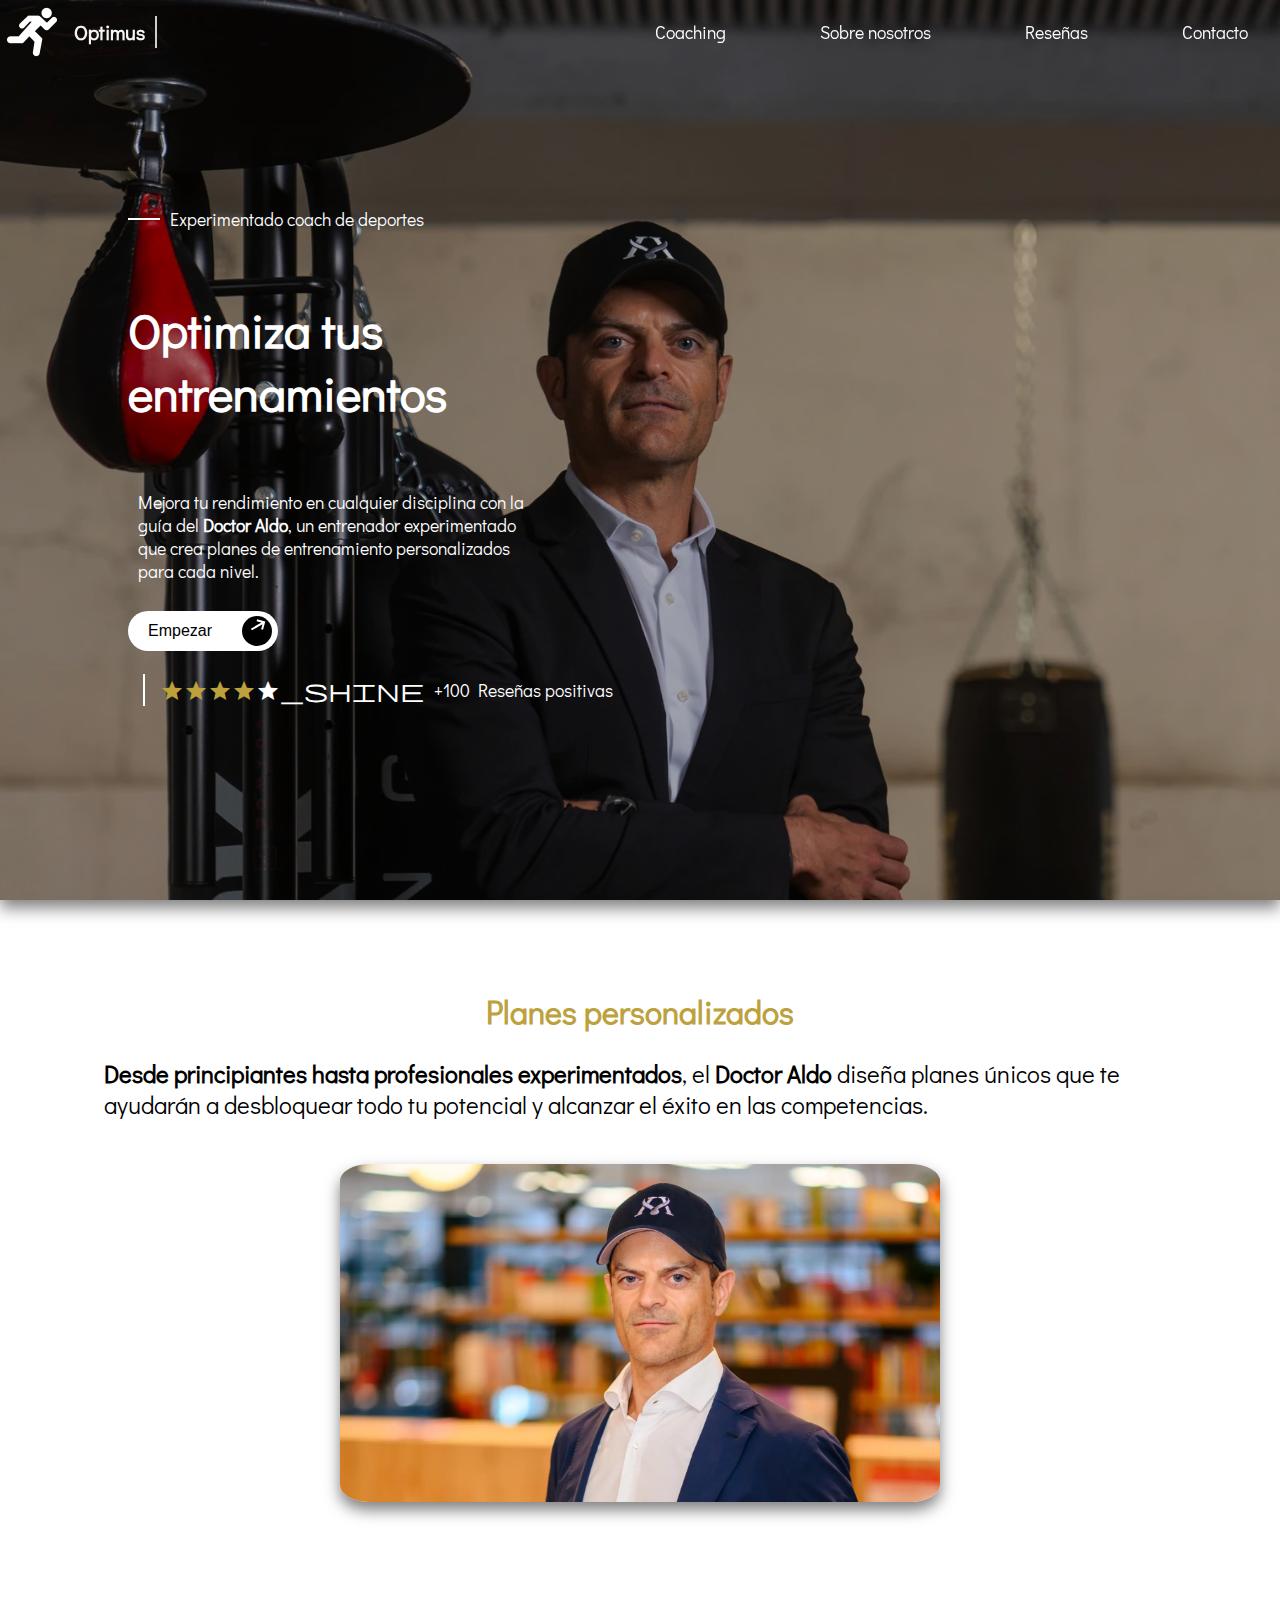
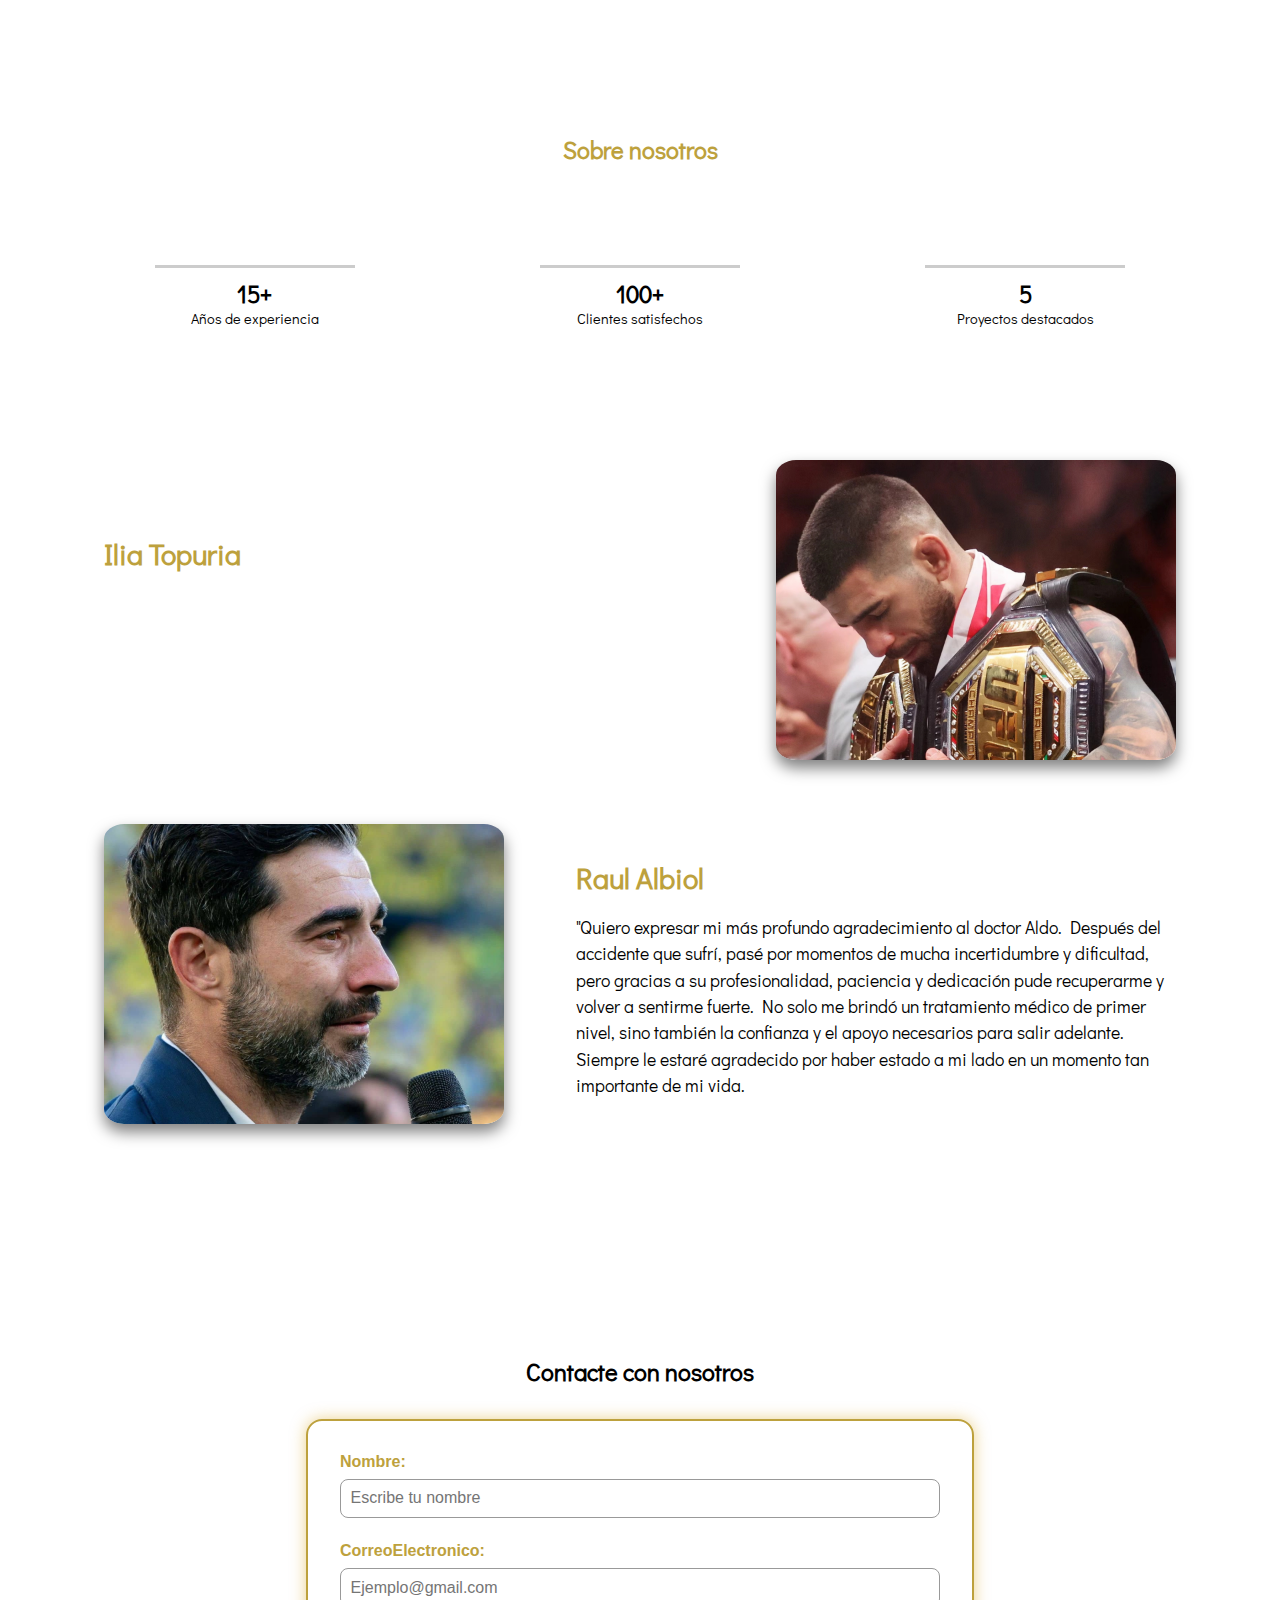
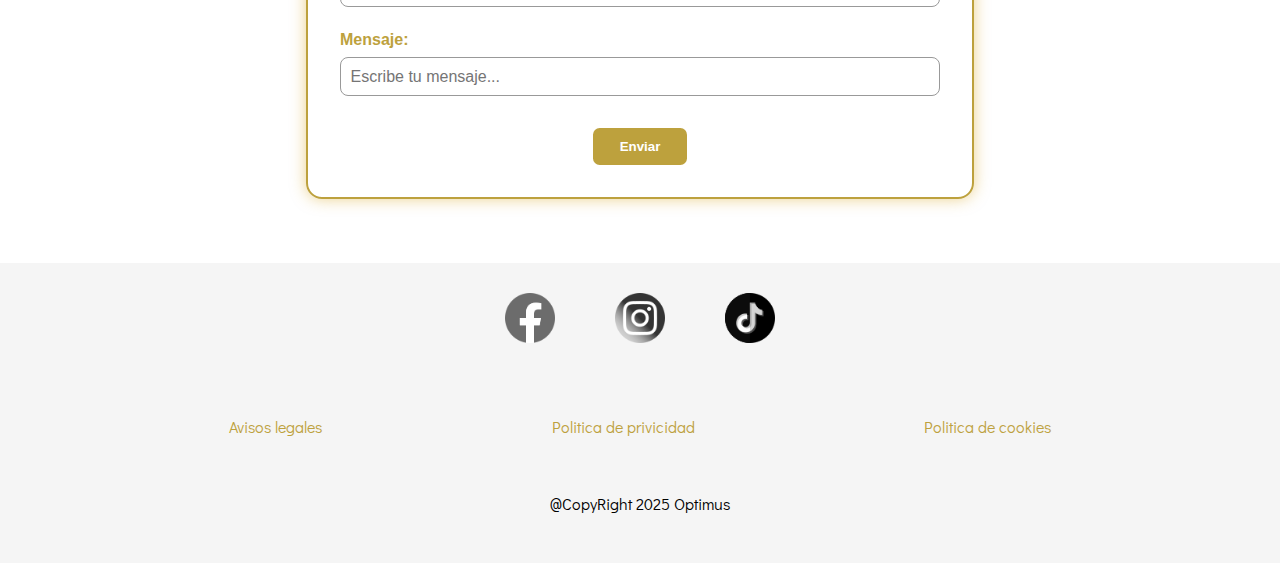
<file: index.html>
<!DOCTYPE html>
<html lang="es">
<head>
  <meta charset="UTF-8">
  <meta name="viewport" content="width=device-width, initial-scale=1.0">
  <link rel="stylesheet" href="styles.css">
  <link rel="preconnect" href="https://fonts.googleapis.com">
<link rel="preconnect" href="https://fonts.gstatic.com" crossorigin>
<link href="https://fonts.googleapis.com/css2?family=Didact+Gothic&display=swap" rel="stylesheet">
<link rel="stylesheet" href="https://fonts.googleapis.com/css2?family=Material+Symbols+Outlined:opsz,wght,FILL,GRAD@20..48,100..700,0..1,-50..200" />
<title>Optimus | Doctor aldo el mejor</title>
</head>
<body>
<div id="progress"></div>
  <header>
    <nav class="nav">
      <div class="logo-container">
        <img class="logo" src="img/man.png" alt="logo optimus">
        <h1>Optimus</h1>
        <hr>
      </div>
      <ul class="menu">
    <li class="hideOnMobile"><a href="#coaching">Coaching</a></li>
    <li class="hideOnMobile"><a href="#sobrenosotros">Sobre nosotros</a></li>
    <li class="hideOnMobile"><a href="#reseñas">Reseñas</a></li>
    <li class="hideOnMobile"><a href="#contacto">Contacto</a></li>
  </ul>

       <div id="logoMobile" class="logo-container">
        <img class="logo" src="img/man.png" alt="logo optimus">
        <h1>Optimus</h1>
        <hr>
      </div>
      <span id="cerrador" onclick=showSidebar() class="material-symbols-outlined">menu</span>
          <ul class="sidebar">
      <li><span onclick="hideSidebar()" class="material-symbols-outlined">menu</span></li>
      <li><a href="#coaching">Coaching</a></li>
      <li><a href="#sobrenosotros">Sobre nosotros</a></li>
      <li><a href="#reseñas">Reseñas</a></li>
      <li><a href="#contacto">Contacto</a></li>
    </ul>
    </nav>

    <section class="header-section">
      <div>
      <hr> 
      <p>Experimentado coach de deportes</p>
      </div>
      <h2>Optimiza tus entrenamientos</h2>
      <p>Mejora tu rendimiento en cualquier disciplina con la guía del <strong>Doctor Aldo</strong>, un entrenador experimentado que crea planes de entrenamiento personalizados para cada nivel.</p>
<button class="button-empezar" onclick="location.href='#contacto'">
  Empezar
  <span class="circulo">
    <span class="flecha">
      <svg xmlns="http://www.w3.org/2000/svg" height="24px" viewBox="0 -960 960 960" width="24px" fill="#FFFFFF">
        <path d="m560-240-56-58 142-142H160v-80h486L504-662l56-58 240 240-240 240Z"/>
      </svg>
    </span>
  </span>
</button>

        <div id="Reseñas" class="reviews">
          <hr>
          <span class="material-symbols-outlined">star</span>
          <span class="material-symbols-outlined">star</span>
          <span class="material-symbols-outlined">star</span>
          <span class="material-symbols-outlined">star</span>
          <span id="star_shine" class="material-symbols-outlined">star_shine</span>
          <p>+100 Reseñas positivas</p>
        </div>
    
      
    </section>
  </header>

  <main>
  <section id="coaching" class="section-hero">
    <div>
    <h2>Planes personalizados</h2>
    <p><strong>Desde principiantes hasta profesionales experimentados</strong>, el <strong>Doctor Aldo</strong> diseña planes únicos que te ayudarán a desbloquear todo tu potencial y alcanzar el éxito en las competencias.</p>
    </div>
    <img src="img/doctoraldo.webp" alt="Imagen del DoctorAldo">
  </section>
  <section id="sobrenosotros" class="sobrenosotros">
  <h3>Sobre nosotros</h3>
<div class="hr-separation">
  
  <div class="hr-item">
    <hr>
    <h3>15+</h3>
    <p>Años de experiencia</p>
  </div>
  <div class="hr-item">
    <hr>
    <h3>100+</h3>
    <p>Clientes satisfechos</p>
  </div>
  <div class="hr-item">
    <hr>
    <h3>5</h3>
    <p>Proyectos destacados</p>
  </div>
</div>
</section>
<section id="reseñas"   class="section-clientes">
  <div class="review-container">
    <div class="ilia-review">
      <h3>Ilia Topuria</h3>
      <p>“El Doctor Aldo ha sido fundamental en mi carrera. Gracias a él llego a cada pelea en la mejor forma posible, no solo física, sino también mental. Confío en él al cien por cien porque sé que se preocupa por mi salud y mi rendimiento como nadie más.” — Ilia Topuria</p>
    </div>
    <img src="img/ilia.png" alt="">
  </div>
  
  <div class="review-container">
    <div class="raul-review">
      <h3>Raul Albiol</h3>
      <p>"Quiero expresar mi más profundo agradecimiento al doctor Aldo. Después del accidente que sufrí, pasé por momentos de mucha incertidumbre y dificultad, pero gracias a su profesionalidad, paciencia y dedicación pude recuperarme y volver a sentirme fuerte. No solo me brindó un tratamiento médico de primer nivel, sino también la confianza y el apoyo necesarios para salir adelante. Siempre le estaré agradecido por haber estado a mi lado en un momento tan importante de mi vida.</p>
    </div>
    <img src="img/raul.jpg" alt="" class="raulimg">
  </div>
</section>

<section id="contacto" class="formulario">
    <h3>Contacte con nosotros</h3>
  <form  method ="post"  action="https://formspree.io/f/xzzanzpy">
    <ul>
      <li>
        <label for="name">Nombre:</label>
        <input type="text" id="name" name="user_name" placeholder="Escribe tu nombre">
      </li>
      <li>
        <label for="email">CorreoElectronico:</label>
        <input type="text" id="email" name="user_mail" placeholder="Ejemplo@gmail.com">
      </li>

      <li>
        <label for="msg">Mensaje:</label>
        <input type="text" id="msg" name="user_message" placeholder="Escribe tu mensaje...">
      </li>

      <li class="button">
        <button type="submit">Enviar</button>
      </li>
    </ul> 
    </form>
</section>

</main>

<footer id="footer">
  <div  class="redes">
    <a href="https://www.facebook.com/" target="_blank" rel="noopener noreferrer">
    <img src="img/facebook.png" alt="Facebook logo" title="Facebook">
    </a>
    <a href="https://www.instagram.com" target="_blank" rel="noopener noreferrer">
       <img src="img/instagram.png" alt="Instagram Logo" title="Instagram">
    </a>
   <a href="https://www.tiktok.com" target="_blank" rel="noopener noreferrer">
    <img src="img/tik-tok.png" alt="TikTok Logo" title="TikTok">
    </a>
  </div>
  <ul>
    <li><a href="optimus.html">Avisos legales</a> </li>
    <li><a href="optimus.html">Politica de privicidad</a></li>
    <li><a href="optimus.html">Politica de cookies</a></li>
  </ul>
  <p>@CopyRight 2025 Optimus</p>
</footer>
<script src="script.js"></script>
</body>
</html>
</file>
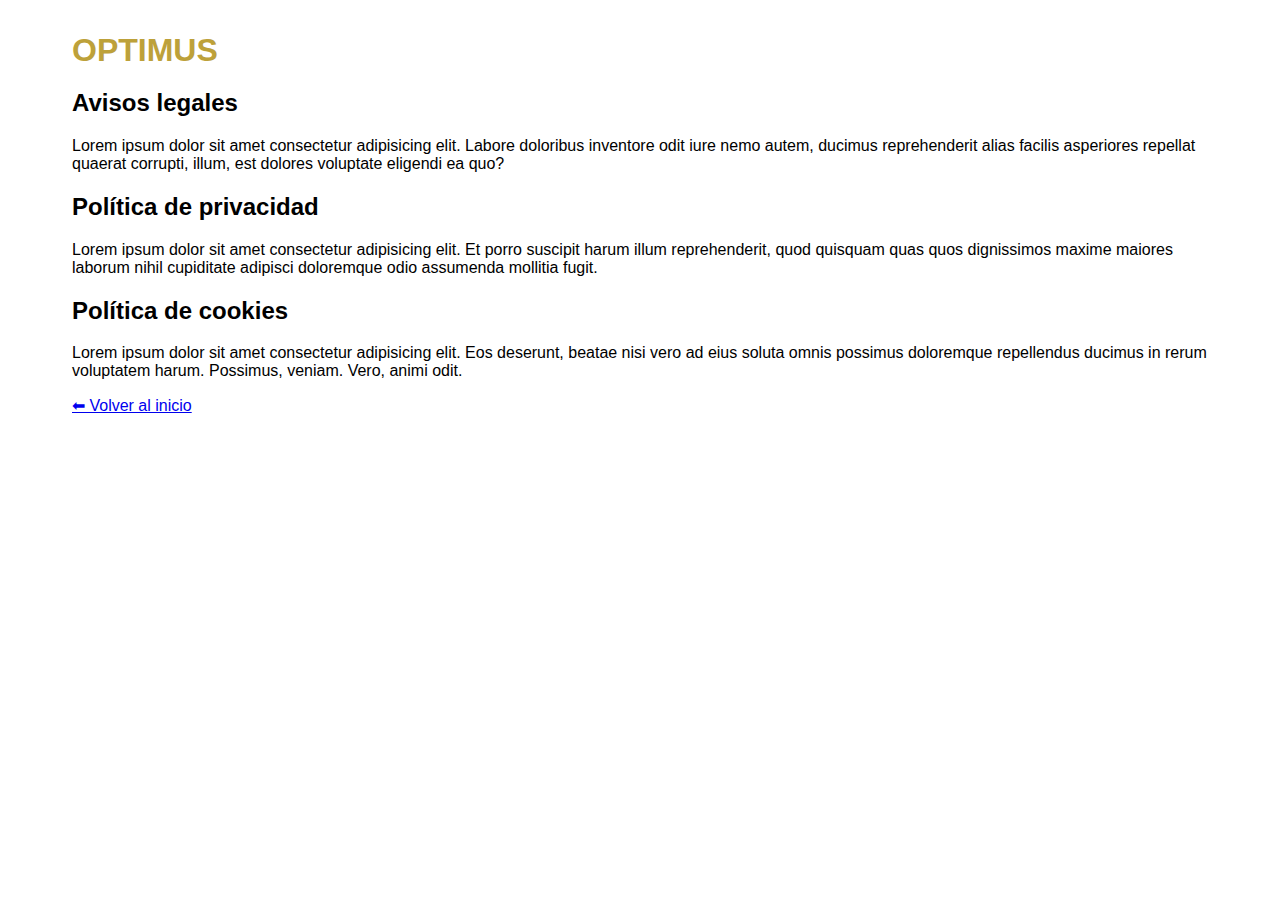
<file: optimus.html>
<!DOCTYPE html>
<html lang="es">
<head>
  <meta charset="UTF-8">
  <meta name="viewport" content="width=device-width, initial-scale=1.0">
  <link rel="stylesheet" href="styles.css">
  <title>Optimus - Avisos y Políticas</title>
</head>
<body>
    <main id="mainoptimus">
  <h1 style="color:#bda13a; font-size: 2rem;"  >OPTIMUS</h1>

  <section id="avisos">
    <h2>Avisos legales</h2>
    Lorem ipsum dolor sit amet consectetur adipisicing elit. Labore doloribus inventore odit iure nemo autem, ducimus reprehenderit alias facilis asperiores repellat quaerat corrupti, illum, est dolores voluptate eligendi ea quo?
  </section>

  <section id="privacidad">
    <h2>Política de privacidad</h2>
    Lorem ipsum dolor sit amet consectetur adipisicing elit. Et porro suscipit harum illum reprehenderit, quod quisquam quas quos dignissimos maxime maiores laborum nihil cupiditate adipisci doloremque odio assumenda mollitia fugit.
  </section>

  <section id="cookies">
    <h2>Política de cookies</h2>
   Lorem ipsum dolor sit amet consectetur adipisicing elit. Eos deserunt, beatae nisi vero ad eius soluta omnis possimus doloremque repellendus ducimus in rerum voluptatem harum. Possimus, veniam. Vero, animi odit.
  </section>

  <p><a href="index.html">⬅ Volver al inicio</a></p>
  </main>
</body>
</html>
</file>
<file: styles.css>
body {
  margin: 0;
  padding: 0;
  font-family: "Didact Gothic", sans-serif;
  font-weight: 400;
  font-style: normal;
  background-color: white;
  transition: background-color 0.5s ease;
   }


header {
  position: relative;
background-image: linear-gradient(rgba(0, 0, 0, 0.3), rgba(0, 0, 0, 0.3)), url("img/doctorbackground.webp");
  background-size: cover;
  background-size: cover;
  background-position: center;
  height: 100vh;
  box-shadow: 0px 8px 15px rgba(0, 0, 0, 0.5)
}

.nav {
  position: fixed;
  top: 0;
  width: 100%;
  margin: 0 auto; 
  display: flex;
  justify-content: space-between;
  align-items: center;
  z-index: 1000;
}


.logo-container {
  width: auto;
  display: flex;
  align-items: center;
  gap: 10px;
}

#logoMobile{
  display: none;
}

@media (max-width:1200px){
  .section-hero{
    flex-direction: column;
  }
  .section-hero p{
    text-align: center;
    padding: 0;
    margin-right: 30px;
  }
  .section-hero h2{
    text-align: center;
  }
}

@media (max-width: 1200px) and (min-width: 801px) {
  .section-hero {
    flex-direction: column;  
    align-items: center;     
    text-align: center;
  }

  .section-hero img {
    margin: 0 auto 1rem auto; 
    max-width: 500px;       
  }

  .section-hero p {
    margin: 0 auto;
    text-align: center;
  }
}

@media (min-width:801px){
    #cerrador{
  display: none;
}
}

@media (max-width: 800px)
{
  .hideOnMobile{
    display: none;
  }
  .section-hero h2{
    text-align: center;
  }
  .hr-separation{
    display: grid;
    grid-template-columns: repeat(auto-fit, minmax(100px, 1fr 1fr));
  }
  .formulario input{
    width: 200px;
  }
  .formulario form {
    margin-left: auto;
    width: 250px;
    text-align: center;
  }

}

.section-hero{
  display: flex;
  padding: 2rem;
  justify-content:center;
  gap: 20px;
  flex-wrap: wrap;

}

.section-hero h2{
  font-size: 2rem;
  color: #bda13d;
  text-align: center;
}


.section-hero p{
  margin-left: auto;
  font-size: clamp(1rem, 2vw, 1.5rem);
}

.section-hero img{
  border-radius: 5%;
  width: 100%;
  max-width: 600px;
  height: auto;
  box-shadow: 0px 8px 15px rgba(0, 0, 0, 0.5);
}

.logo{
  width: 64px;
}


h1 {
  color: #f5f5f5;
  font-size: 1.25rem;
  margin: 0;
}

.menu { 
  display: flex;
  gap: 30px;
  padding: 0 2rem;
  list-style: none;
  margin: 0;
  padding: 0;
}

.menu li a {
    position: relative;
    padding: 9px;
  text-decoration: none;
  color: white;
  font-weight: 500;
  transition: color 0.3s;
  font-size: 1.10rem;
   padding: 0 2rem;
}

h1:hover{
     color: #cccccc;
     cursor: pointer;
}

nav ul li a:hover:after {
    width: 100%;
}

nav ul li a:after {
    position: absolute;
    content: "";
    width: 0;
    left: 0;
    bottom: 0;
    background-color: white;
    height: 2px;
    transition: 0.5s;
}



@keyframes progressGrow {
    from{ width: 0%;}
    to{ width: 100%;}
}

.logo-container{
  animation: left 2s;
}

.logo-container hr{
    height: 30px;
    border-style: none;
    border: #e0dfdfec solid 1px;
    
}

.header-section{
    display: flex;
    position: relative;
    top: 20%;
    align-items: start;
    flex-direction: column;
    animation: up 2s;
    padding-left: 10%;
}

.header-section p{
    padding: 10px;
    font-size: 1.10rem;
    color: white;
    max-width: 400px;
}

.header-section hr{
    width: 30px;
    border: white 1px solid;
}

.header-section div{
    display: flex;
    align-items: center;
}

.header-section h2{
    color: white;
    font-size: 3rem;
    font-weight: bold;
    max-width: 300px;
}

.button-empezar{
    background-color: white;
    border-radius: 30px;
    width: 150px;
    height: 40px;
    border-style: none;
    font-family: 'Segoe UI', Tahoma, Geneva, Verdana, sans-serif;
    font-weight: 500;
    font-size: 1rem;
    text-align: start;
    padding-left: 20px;
    display: flex;
    align-items: center;
    justify-content: space-between;
}

.circulo {
  width: 30px;
  height: 30px;
  border-radius: 50%;
  background-color: black;
  position: relative;
}

.flecha svg {
  transform: translate(5px, 0px);
  transition: transform 0.9s;
  rotate: -30deg;
}

.button-empezar:hover {
  background-color: #cccccc;
  transition: background-color 0.9s;
  cursor: pointer;
}

.button-empezar:hover .flecha svg {
  transform: rotate(30deg);
}

.material-symbols-outlined {
  font-variation-settings:
    'FILL' 1,
    'wght' 400,
    'GRAD' 0,
    'opsz' 48;
  font-size: 48px;
  color: #bda13d;
}

.reviews hr{
  rotate: 90deg;
}


#star_shine{
  color:white;
  animation: gira 0.9s 2s forwards,
  up 2s;
}

@keyframes gira {
  from{
    rotate: 0deg;
    color: white!important; 
  }
  to{
    rotate: 360deg;
    color: #bda13d;
  }
}

@keyframes up {
  from{
    opacity: 0%;
    transform: translateY(-300px)
  }
  to{
    opacity: 100%;
    transform: translateY(0px);
  }

  
}

@keyframes left {
  from{
    opacity: 0%;
    transform: translateX(-300px);
  }
  to{
    opacity: 100%;
    transform: translateY(0px);
  }
}

main{
  min-height: 100dvh;
  width: 100%;        
  max-width: 1200px; 
  padding: 2rem;
  box-sizing: border-box;
  margin: 0 auto;    
}


.sobrenosotros{
  margin-top: 200px;
}

.sobrenosotros h3{
  font-size: 1.5rem;
  text-align: center;
  color: #bda13d;
}

.hr-separation {
  margin-top: 100px;
  margin-bottom: 100px;
  display: grid;
  grid-template-columns: repeat(auto-fit, minmax(200px, 1fr  ));
  gap: 20px;
  align-items: center;
  text-align: center;
}

.hr-item hr {
  width: 200px;
  height: 3px;
  background-color: #cccccc;
  border: none;
  margin: 0 auto 10px; 
}

.hr-item h3 {
  margin: 0;
  font-size: 1.5rem;
}

.hr-item p {
  margin: 0;
  font-size: 0.9rem;
}
.section-clientes {
  display: flex;
  flex-direction: column;
  gap: 4rem;
  padding: 2rem;
  box-sizing: border-box;
}

.review-container {
  display: flex;
  justify-content: space-between;
  align-items: center;
  gap: 2rem;
  flex-wrap: wrap;
}

.review-container:nth-child(even) {
  flex-direction: row-reverse;
}

.ilia-review,
.raul-review {
  max-width: 600px;
  color: white;
}

.ilia-review h3,
.raul-review h3 {
  color: #bda13d;
  margin-bottom: 1rem;
  font-size: 1.8rem;
}

.ilia-review p,
.raul-review p {
  font-size: 1.1rem;
  line-height: 1.5;
}

.section-clientes img {
  border-radius: 5%;
  width: 100%;
  max-width: 400px;
  height: auto;
  box-shadow: 0px 8px 15px rgba(0, 0, 0, 0.5);
  object-fit: cover;
}

.raulimg {
  transform: scaleX(1);
}
@supports (animation-timeline: view()) {
  .section-clientes .ilia-review h3 {
    animation: reveal 1s linear both;
    animation-timeline: view();
    animation-range: entry 20% cover 50%;
  }

  .section-clientes .ilia-review p {
    animation: reveal 1s linear both;
    animation-timeline: view();
    animation-range: entry 20% cover 50%;
  }
  .section-clientes img{
    animation: reveal linear both;
  animation-timeline: view();
  animation-range: entry 20% cover 50%;
  }
  #progress{
      animation: progressGrow linear;
  animation-timeline: scroll(root);
  }

  .section-clientes .raul-review h3{
    animation: reveal 1s linear both;
    animation-timeline: view();
    animation-range: entry 0% cover 30%;
  }
    .section-clientes .raul-review p {
      animation: reveal 1s linear both;
    animation-timeline: view();
    animation-range: entry 0% cover 30%;
    }
    .section-clientes.raul-review img{
      animation: reveal 1s linear both;
    animation-timeline: view();
    animation-range: entry 0% cover 30%;
    }
}

.section-clientes img {
  border-radius: 5%;
  width: 100%;
  max-width: 400px;
  height: auto;
  box-shadow: 0px 8px 15px rgba(0, 0, 0, 0.5);
  object-fit: cover;
}

@keyframes reveal{
  from{
    opacity: 0%;
    translate: 0 200px;
    scale: 0.5;
  }
  to{
    opacity: 100%;
    translate: 0 0px;
    scale: 1;
  }
}

.sidebar {
        border: 1px solid;
    background-color: white;
    position: fixed;
    top: 0;
    right: 0;
    height: 100vh;
    width: 250px;
    z-index: 999;
    box-shadow: -10px 0 10px rgba(0, 0, 0, 0.1);
    display: none;
    flex-direction: column;
    justify-content: flex-start;
    align-items: flex-start;
    list-style: none;
    gap: 20px;
}

.sidebar li {
    margin-top: 20px;
    width: 100%;
}

.sidebar li a {
    font-family: "Didact Gothic", sans-serif;
    text-decoration: none;
}

.sidebar a {
    position: relative;
    color: var(--color-bg-light);
}

.sidebar a:hover {
    color: var(--color-accent);
}


.sidebar.show {
    display: flex;
    animation: mostrar-sidebar 0.5s forwards;
}

.sidebar.hide {
  display: flex;
    animation: ocultar-sidebar 0.5s forwards;
}
@keyframes mostrar-sidebar {
  from { transform: translateX(100%); }
  to { transform: translateX(0); }
}

@keyframes ocultar-sidebar {
  from { transform: translateX(0); }
  to { transform: translateX(100%); }
}


footer{
  height: 300px;
  width: 100%;
  background-color: #f5f5f5;
}

footer ul {
  display: flex;
  justify-content: space-evenly;
  align-items: center;
  height:100px;
  list-style: none;
}

footer ul li{
color: #bda13d;
}

footer ul li a {
  color: #bda13d;
  text-decoration: none;
}


footer p {
  text-align: center;
}

.redes{
  display: flex;
  justify-content: center;

}
.redes img {
  width: 50px;
  padding: 30px;
  cursor: pointer;
  filter: grayscale(100%);
  transition: 0.5s;
}

.redes img:hover{
  filter:grayscale(0%);
}




.aldo{
  display: flex;
  justify-content: center;
}

.aldo img{
  width: 64px;
  cursor: pointer;
}

form {
  margin: 2em auto;
  width: 600px;
  padding: 2em;
  display: grid;
  color: white;
  border: 2px solid #bda13d;
  border-radius: 1em;
  box-shadow: 0 0 15px rgba(218, 165, 32, 0.5);
  font-family: 'Segoe UI', Tahoma, Geneva, Verdana, sans-serif;
}

ul {
  list-style: none;
  padding: 0;
  margin: 0;
}

form li + li {
  margin-top: 1.5em;
}

label {
  display: block;
  margin-bottom: 0.5em;
  font-weight: bold;
  color: #bda13d;
}

input,
textarea {
  font: 1em sans-serif;
  width: 100%;
  padding: 0.6em;
  border: 1px solid #999;
  border-radius: 0.5em;
  box-sizing: border-box;
  background: white;
  color: black;
  transition: 0.3s;
}

input:focus,
textarea:focus {
  border-color: #bda13d;
  outline: none;
  box-shadow: 0 0 5px #bda13d;
}

textarea {
  resize: vertical;
  min-height: 5em;
}

.button {
  text-align: center;
  margin-top: 2em;
}

 form button {
  background: #bda13d;
  color: white;
  font-weight: bold;
  border: none;
  padding: 0.8em 2em;
  border-radius: 0.5em;
  cursor: pointer;
  transition: 0.3s;
}

button:hover {
  background: white;
  color: #bda13d;
  border: 2px solid #bda13d;
}

.formulario{
  margin-top: 200px;
}

.formulario h3{
  text-align: center;
  font-size: 1.5rem;
}

html {
  scroll-behavior: smooth;
}
</file>
